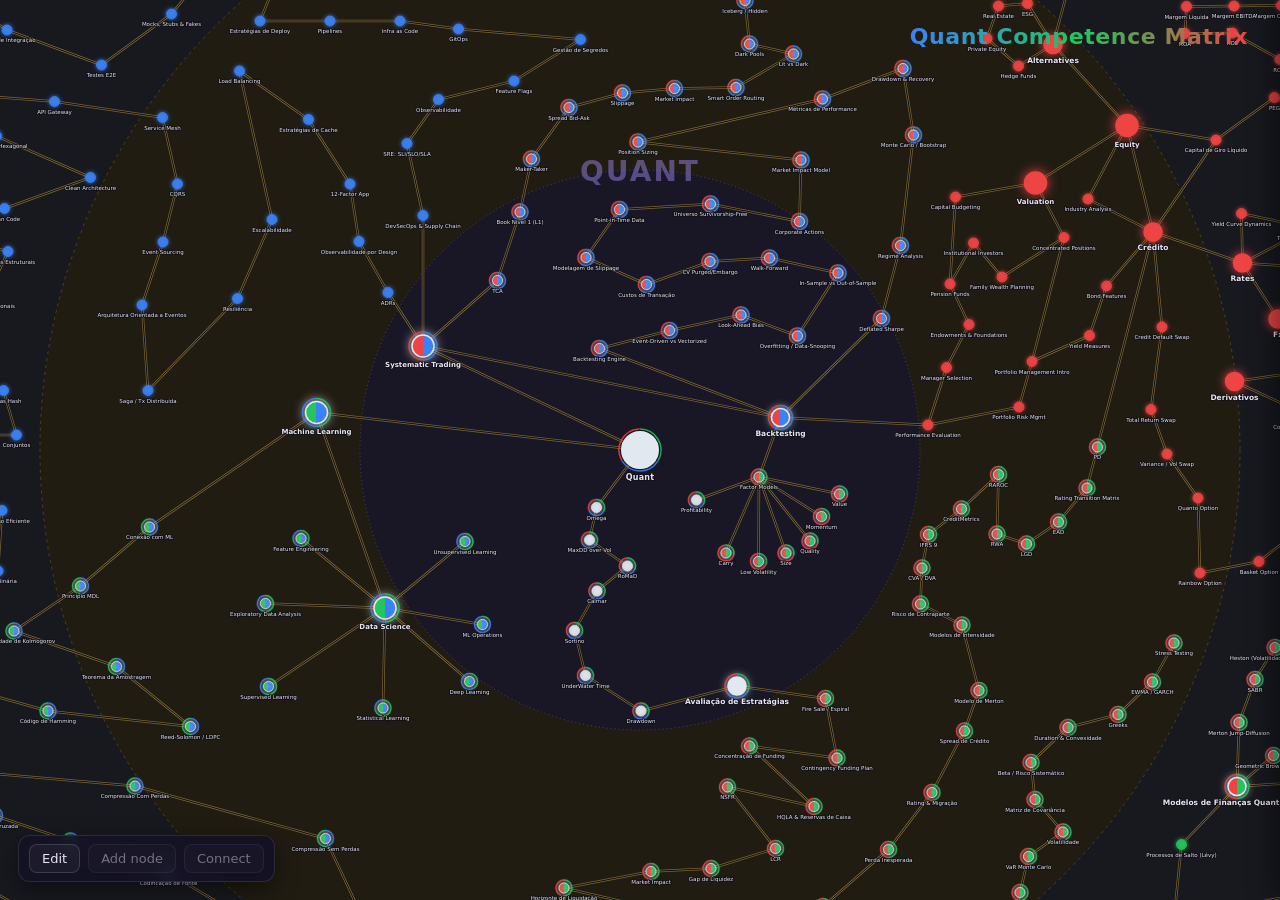
<file: index.html>
<!DOCTYPE html>
<html lang="en">
  <head>
    <meta charset="UTF-8" />
    <meta name="viewport" content="width=device-width, initial-scale=1.0" />
    <title>Quant Competence Matrix</title>
    <link rel="stylesheet" href="styles.css" />
  </head>
  <body>
    <main class="canvas-wrap">
      <div class="title">
        <h1>Quant Competence Matrix</h1>
      </div>

      <svg
        id="tree"
        viewBox="0 0 2400 1800"
        preserveAspectRatio="xMidYMid meet"
        xmlns="http://www.w3.org/2000/svg"
        role="img"
        aria-label="Quant skill tree"
      >
        <defs id="defs-layer"></defs>
        <g id="background-layer"></g>
        <g id="edges-layer"></g>
        <g id="nodes-layer"></g>
      </svg>

      <div id="tooltip" class="tooltip" role="tooltip" aria-hidden="true"></div>

      <div id="editor-toolbar" class="editor-toolbar" role="toolbar" aria-label="Editor toolbar">
        <button
          id="editor-toggle"
          type="button"
          class="editor-btn"
          aria-pressed="false"
          title="Toggle edit mode (E)"
        >
          Edit
        </button>
        <button
          id="editor-add"
          type="button"
          class="editor-btn"
          title="Add a new node at the viewport center"
          disabled
        >
          Add node
        </button>
        <button
          id="editor-connect"
          type="button"
          class="editor-btn"
          aria-pressed="false"
          title="Connect mode: click two nodes to add/remove an edge (Escape to exit)"
          disabled
        >
          Connect
        </button>
      </div>

      <div id="editor-save-error" class="editor-save-error" role="alert" hidden>
        <span class="editor-save-error__text"></span>
        <button
          type="button"
          class="editor-btn editor-save-error__retry"
        >
          Retry
        </button>
      </div>

      <aside id="editor-panel" class="editor-panel" aria-label="Node editor">
        <div class="editor-panel__header">
          <h2>Node</h2>
          <button
            id="editor-panel-close"
            type="button"
            class="editor-icon-btn"
            aria-label="Close panel"
          >
            &times;
          </button>
        </div>
        <div class="editor-panel__body">
          <label class="editor-field">
            <span>ID</span>
            <input id="editor-id" type="text" readonly />
          </label>
          <label class="editor-field">
            <span>Label</span>
            <input id="editor-label" type="text" />
          </label>
          <label class="editor-field">
            <span>Branch</span>
            <select id="editor-branch">
              <option value="modeling">Modeling</option>
              <option value="technology">Technology</option>
              <option value="finance">Finance</option>
              <option value="cross">Cross</option>
            </select>
          </label>
          <label class="editor-field">
            <span>Kind</span>
            <select id="editor-kind">
              <option value="root">Root</option>
              <option value="hub">Hub</option>
              <option value="detail">Detail</option>
              <option value="cross">Cross</option>
              <option value="apex">Apex</option>
            </select>
          </label>
          <label class="editor-field">
            <span>Description</span>
            <textarea id="editor-desc" rows="4"></textarea>
          </label>
          <div class="editor-field-row">
            <label class="editor-field">
              <span>x</span>
              <input id="editor-x" type="number" readonly />
            </label>
            <label class="editor-field">
              <span>y</span>
              <input id="editor-y" type="number" readonly />
            </label>
          </div>
          <div class="editor-panel__actions">
            <button id="editor-revert" type="button" class="editor-btn">
              Revert
            </button>
            <button
              id="editor-delete"
              type="button"
              class="editor-btn editor-btn--danger"
            >
              Delete
            </button>
          </div>
        </div>
      </aside>

    </main>

    <script type="module" src="main.js"></script>
    <script type="module" src="editor.js"></script>
  </body>
</html>
</file>
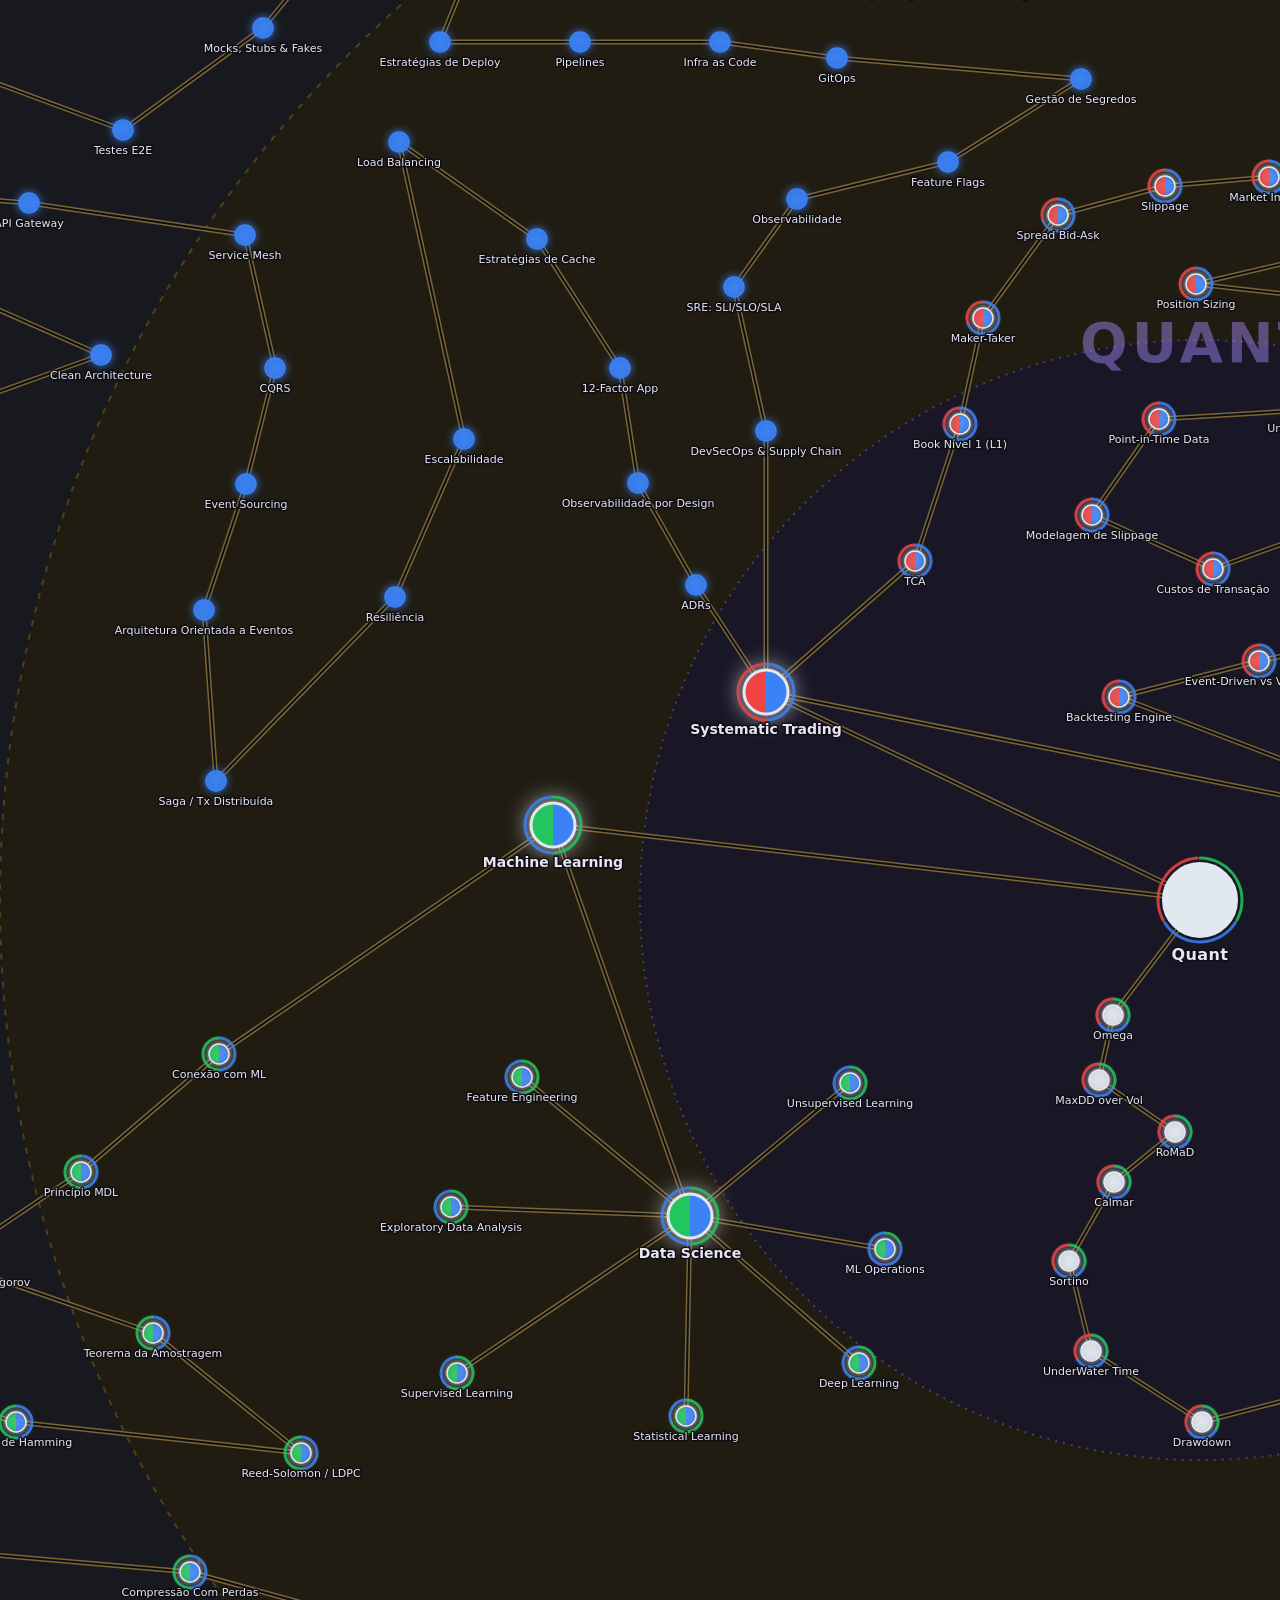
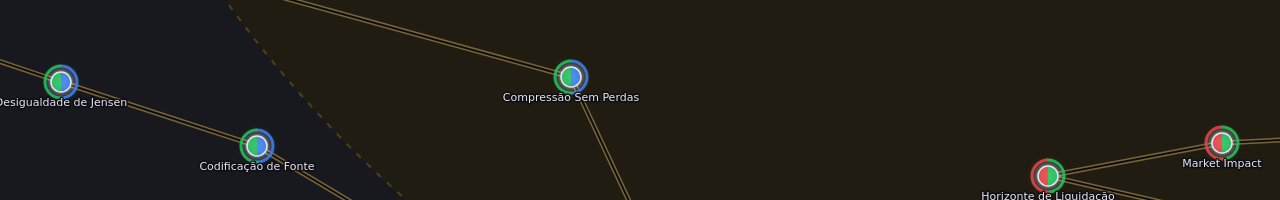
<file: export.html>
<!DOCTYPE html>
<html lang="en">
  <head>
    <meta charset="UTF-8" />
    <meta name="viewport" content="width=device-width, initial-scale=1.0" />
    <title>Quant Competence Matrix — Export</title>
    <link rel="stylesheet" href="styles.css" />
    <style>
      /*
        Lock the layout to a fixed 2400x1800 box (the SVG viewBox size) instead
        of the viewport-relative 100vw/100vh used by index.html. In headless
        capture, 100vh can resolve to less than the screenshot surface, leaving
        a blank band. Fixed pixels guarantee the dark canvas fills the frame.
      */
      html,
      body {
        width: 2400px;
        height: 1800px;
        min-height: 0;
        margin: 0;
        padding: 0;
        overflow: hidden;
      }
      .canvas-wrap,
      #tree {
        width: 2400px;
        height: 1800px;
      }
    </style>
  </head>
  <body>
    <!--
      Minimal, chrome-free page used only for high-resolution image export
      (see export_image.bat). Reuses the same SVG structure, styles.css and
      main.js as index.html, but drops the title, editor toolbar and panel so
      the screenshot contains only the skill tree.
    -->
    <main class="canvas-wrap">
      <svg
        id="tree"
        viewBox="0 0 2400 1800"
        preserveAspectRatio="xMidYMid meet"
        xmlns="http://www.w3.org/2000/svg"
        role="img"
        aria-label="Quant skill tree"
      >
        <defs id="defs-layer"></defs>
        <g id="background-layer"></g>
        <g id="edges-layer"></g>
        <g id="nodes-layer"></g>
      </svg>

      <div id="tooltip" class="tooltip" role="tooltip" aria-hidden="true"></div>
    </main>

    <script type="module" src="main.js"></script>
  </body>
</html>
</file>
<file: styles.css>
:root {
  --bg-0: #0d0d12;
  --bg-1: #1a1530;
  --text-primary: #e8e6f5;
  --text-muted: #9b96b8;
  --text-dim: #6e6a85;

  --branch-modeling: #22c55e;
  --branch-technology: #3b82f6;
  --branch-finance: #ef4444;
  --branch-cross: #f5f5fa;
  --spec-accent: #facc15;

  /* Mixed-zone colors */
  --zone-ds: #2dd4bf;      /* Data Science: Modeling + Technology */
  --zone-qf: #f59e0b;      /* Quant Finance: Modeling + Finance   */
  --zone-ft: #a855f7;      /* FinTech: Technology + Finance       */

  --edge-color: rgba(180, 180, 220, 0.22);
  --edge-cross-color: rgba(245, 245, 250, 0.55);
}

* {
  box-sizing: border-box;
}

html,
body {
  margin: 0;
  padding: 0;
  background: radial-gradient(ellipse at 50% 50%, #1a1530 0%, #0d0d12 70%);
  color: var(--text-primary);
  font-family: "Inter", "Segoe UI", system-ui, -apple-system, sans-serif;
  min-height: 100vh;
  overflow: hidden;
}

/* ---------- Canvas ---------- */

.canvas-wrap {
  position: relative;
  width: 100vw;
  height: 100vh;
  overflow: hidden;
}

/* ---------- Title (top-right overlay) ---------- */

.title {
  position: absolute;
  top: 24px;
  right: 32px;
  text-align: right;
  z-index: 5;
  pointer-events: none;
  max-width: 380px;
}

.title h1 {
  margin: 0;
  font-size: 22px;
  font-weight: 700;
  letter-spacing: 0.6px;
  line-height: 1.15;
  background: linear-gradient(
    90deg,
    var(--branch-technology),
    var(--branch-modeling),
    var(--branch-finance)
  );
  -webkit-background-clip: text;
  background-clip: text;
  color: transparent;
}

.title .subtitle {
  margin: 6px 0 0;
  font-size: 12px;
  color: var(--text-muted);
}

#tree {
  width: 100vw;
  height: 100vh;
  display: block;
  cursor: grab;
  user-select: none;
}

#tree.is-panning {
  cursor: grabbing;
}

/* ---------- Edges (road / curb style) ---------- */

/* Outer layer: golden border */
.edge-outer {
  stroke: #7a6535;
  stroke-width: 5;
  fill: none;
  stroke-linecap: round;
  stroke-linejoin: round;
  transition: stroke 0.15s ease, stroke-width 0.15s ease;
}

/* Inner layer: dark center — creates the "road with curb" illusion */
.edge-inner {
  stroke: #0d0d12;
  stroke-width: 2;
  fill: none;
  stroke-linecap: round;
  stroke-linejoin: round;
  pointer-events: none;
  transition: stroke 0.15s ease;
}

/* Hover highlight */
.edge-group.is-active .edge-outer {
  stroke: #a08840;
  stroke-width: 6;
}
.edge-group.is-active .edge-inner {
  stroke: #1a1530;
}

/* ---------- Nodes ---------- */

.node {
  cursor: pointer;
  transition: filter 0.2s ease;
}

.node circle {
  transition: stroke-width 0.15s ease, fill 0.15s ease;
}

.node text {
  fill: var(--text-primary);
  font-size: 13px;
  font-weight: 500;
  text-anchor: middle;
  pointer-events: none;
  paint-order: stroke;
  stroke: rgba(13, 13, 18, 0.85);
  stroke-width: 3px;
  stroke-linejoin: round;
}

.node:hover {
  filter: brightness(1.3);
}

/* Branch colors -- fill, stroke and currentColor for drop-shadow */

.branch-modeling {
  color: var(--branch-modeling);
}
.branch-technology {
  color: var(--branch-technology);
}
.branch-finance {
  color: var(--branch-finance);
}
.branch-cross {
  color: var(--branch-cross);
}

.branch-modeling circle {
  fill: var(--branch-modeling);
  stroke: var(--branch-modeling);
}
.branch-technology circle {
  fill: var(--branch-technology);
  stroke: var(--branch-technology);
}
.branch-finance circle {
  fill: var(--branch-finance);
  stroke: var(--branch-finance);
}
.branch-cross circle {
  fill: var(--branch-cross);
  stroke: var(--branch-cross);
}

/* Kinds -- size, stroke and glow ----------------- */

.kind-root circle {
  stroke-width: 4;
  filter: drop-shadow(0 0 18px currentColor);
}
.kind-root text {
  font-size: 22px;
  font-weight: 800;
  letter-spacing: 0.5px;
}

.kind-hub circle {
  stroke-width: 3;
  filter: drop-shadow(0 0 10px currentColor);
}
.kind-hub text {
  font-size: 15px;
  font-weight: 700;
}

.kind-detail circle {
  stroke-width: 1.5;
  fill-opacity: 0.85;
  filter: drop-shadow(0 0 4px currentColor);
}
.kind-detail text {
  font-size: 11px;
  font-weight: 500;
}

.kind-spec circle {
  stroke: var(--spec-accent);
  stroke-width: 4;
  filter: drop-shadow(0 0 10px var(--spec-accent))
    drop-shadow(0 0 4px currentColor);
}
.kind-spec text {
  font-size: 14px;
  font-weight: 700;
  fill: var(--spec-accent);
}

.kind-cross circle {
  stroke-width: 3;
  filter: drop-shadow(0 0 12px currentColor);
}
.kind-cross text {
  font-size: 14px;
  font-weight: 700;
}

.kind-apex circle {
  stroke-width: 4;
  animation: apex-pulse 2.4s ease-in-out infinite;
}
.kind-apex text {
  font-size: 16px;
  font-weight: 800;
  letter-spacing: 0.4px;
}

@keyframes apex-pulse {
  0%,
  100% {
    filter: drop-shadow(0 0 14px currentColor)
      drop-shadow(0 0 28px currentColor);
  }
  50% {
    filter: drop-shadow(0 0 24px currentColor)
      drop-shadow(0 0 50px currentColor);
  }
}

/* Career-level rings (background, concentric) */

.career-ring {
  stroke-width: 2;
  stroke-dasharray: 6 8;
  stroke-opacity: 0.22;
  pointer-events: none;
}

.career-ring--master {
  stroke-dasharray: 2 6;
  stroke-opacity: 0.32;
}

.career-label {
  font-size: 56px;
  font-weight: 700;
  letter-spacing: 4px;
  text-transform: uppercase;
  text-anchor: middle;
  opacity: 0.45;
  pointer-events: none;
}

/* Domain ring indicator (arcs outside mixed-domain circles) */

.domain-ring {
  stroke-width: 3;
  stroke-linecap: round;
  pointer-events: none;
  opacity: 0.85;
}

/* ---------- Tooltip ---------- */

.tooltip {
  position: fixed;
  pointer-events: none;
  z-index: 50;
  min-width: 240px;
  max-width: 320px;
  padding: 12px 14px;
  border-radius: 10px;
  background: rgba(20, 18, 36, 0.95);
  border: 1px solid rgba(255, 255, 255, 0.12);
  box-shadow: 0 8px 24px rgba(0, 0, 0, 0.5);
  backdrop-filter: blur(8px);
  color: var(--text-primary);
  font-size: 13px;
  line-height: 1.45;
  opacity: 0;
  transform: translateY(4px);
  transition: opacity 0.12s ease, transform 0.12s ease;
}

.tooltip.is-visible {
  opacity: 1;
  transform: translateY(0);
}

.tooltip__title {
  font-weight: 700;
  font-size: 14px;
  margin-bottom: 6px;
}

.tooltip__badges {
  display: flex;
  gap: 6px;
  flex-wrap: wrap;
  margin-bottom: 8px;
}

.tooltip__badge {
  display: inline-block;
  font-size: 10px;
  font-weight: 700;
  letter-spacing: 0.6px;
  text-transform: uppercase;
  padding: 2px 8px;
  border-radius: 999px;
  background: rgba(255, 255, 255, 0.08);
}

.tooltip__badge.branch-modeling {
  background: rgba(34, 197, 94, 0.18);
  color: var(--branch-modeling);
}
.tooltip__badge.branch-technology {
  background: rgba(59, 130, 246, 0.18);
  color: var(--branch-technology);
}
.tooltip__badge.branch-finance {
  background: rgba(239, 68, 68, 0.18);
  color: var(--branch-finance);
}
.tooltip__badge.branch-cross {
  background: rgba(245, 245, 250, 0.14);
  color: var(--branch-cross);
}

.tooltip__badge--kind {
  background: rgba(255, 255, 255, 0.06);
  color: var(--text-muted);
}
.tooltip__badge--kind.kind-spec {
  background: rgba(250, 204, 21, 0.16);
  color: var(--spec-accent);
}
.tooltip__badge--kind.kind-apex {
  background: rgba(245, 245, 250, 0.18);
  color: var(--branch-cross);
}

.tooltip__desc {
  color: var(--text-muted);
  margin: 0;
}

.tooltip__domains {
  display: flex;
  flex-direction: column;
  gap: 4px;
  margin-bottom: 8px;
}

.tooltip__domain-bar {
  display: flex;
  align-items: center;
  gap: 6px;
  font-size: 11px;
  font-weight: 600;
  color: var(--domain-color, var(--text-primary));
}

.tooltip__domain-swatch {
  width: 8px;
  height: 8px;
  border-radius: 50%;
  flex-shrink: 0;
}

/* ---------- Editor mode ---------- */

body.is-editing #tree {
  cursor: default;
}

body.is-editing .node {
  cursor: move;
}

body.is-editing .node circle {
  stroke-dasharray: 4 3;
}

body.is-editing .node.is-selected circle {
  stroke-dasharray: none;
  stroke: #fff;
  stroke-width: 5;
  filter: drop-shadow(0 0 14px #fff) drop-shadow(0 0 6px currentColor);
}

body.is-editing .tooltip {
  display: none !important;
}

/* Toolbar (bottom-left) */

.editor-toolbar {
  position: fixed;
  bottom: 18px;
  left: 18px;
  z-index: 60;
  display: flex;
  gap: 8px;
  align-items: center;
  padding: 8px 10px;
  background: rgba(20, 18, 36, 0.92);
  border: 1px solid rgba(255, 255, 255, 0.1);
  border-radius: 12px;
  box-shadow: 0 8px 24px rgba(0, 0, 0, 0.45);
  backdrop-filter: blur(8px);
  font-size: 13px;
}

.editor-btn {
  appearance: none;
  border: 1px solid rgba(255, 255, 255, 0.14);
  background: rgba(255, 255, 255, 0.04);
  color: var(--text-primary);
  padding: 6px 12px;
  border-radius: 8px;
  font: inherit;
  cursor: pointer;
  transition: background 0.12s ease, border-color 0.12s ease, transform 0.06s ease;
}

.editor-btn:hover:not(:disabled) {
  background: rgba(255, 255, 255, 0.1);
  border-color: rgba(255, 255, 255, 0.25);
}

.editor-btn:active:not(:disabled) {
  transform: translateY(1px);
}

.editor-btn:disabled {
  opacity: 0.45;
  cursor: not-allowed;
}

.editor-btn[aria-pressed="true"] {
  background: rgba(59, 130, 246, 0.22);
  border-color: rgba(59, 130, 246, 0.6);
  color: #fff;
}

.editor-btn--danger {
  border-color: rgba(239, 68, 68, 0.45);
  color: #fda4a4;
}
.editor-btn--danger:hover:not(:disabled) {
  background: rgba(239, 68, 68, 0.18);
  border-color: rgba(239, 68, 68, 0.7);
}

.editor-icon-btn {
  appearance: none;
  background: transparent;
  border: none;
  color: var(--text-muted);
  font-size: 22px;
  line-height: 1;
  cursor: pointer;
  padding: 4px 8px;
  border-radius: 6px;
}
.editor-icon-btn:hover {
  background: rgba(255, 255, 255, 0.08);
  color: var(--text-primary);
}

/* Side panel (right drawer) */

.editor-panel {
  position: fixed;
  top: 0;
  right: 0;
  height: 100vh;
  width: 330px;
  max-width: 24vw;
  min-width: 300px;
  background: rgba(20, 18, 36, 0.96);
  border-left: 1px solid rgba(255, 255, 255, 0.1);
  box-shadow: -8px 0 24px rgba(0, 0, 0, 0.45);
  backdrop-filter: blur(10px);
  transform: translateX(100%);
  transition: transform 0.18s ease;
  z-index: 70;
  display: flex;
  flex-direction: column;
}

.editor-panel.is-open {
  transform: translateX(0);
}

.editor-panel__header {
  display: flex;
  align-items: center;
  justify-content: space-between;
  padding: 12px 18px;
  border-bottom: 1px solid rgba(255, 255, 255, 0.08);
}

.editor-panel__header h2 {
  margin: 0;
  font-size: 24px;
  letter-spacing: 0.4px;
  text-transform: uppercase;
  color: var(--text-muted);
}

.editor-panel__body {
  padding: 15px 18px;
  overflow-y: auto;
  overflow-x: hidden;
  display: flex;
  flex-direction: column;
  gap: 12px;
}

.editor-field {
  display: flex;
  flex-direction: column;
  gap: 3px;
  font-size: 22px;
  color: var(--text-muted);
}

.editor-field span {
  letter-spacing: 0.5px;
  text-transform: uppercase;
}

.editor-field input,
.editor-field select,
.editor-field textarea {
  font: inherit;
  font-size: 22px;
  background: rgba(255, 255, 255, 0.04);
  color: var(--text-primary);
  border: 1px solid rgba(255, 255, 255, 0.12);
  border-radius: 8px;
  padding: 6px 12px;
  resize: vertical;
  min-width: 0;
  width: 100%;
  box-sizing: border-box;
  max-width: 100%;
}

.editor-field input:focus,
.editor-field select:focus,
.editor-field textarea:focus {
  outline: none;
  border-color: rgba(59, 130, 246, 0.6);
}

/* The native dropdown popup ignores the translucent select background and
   falls back to the OS default (white). Without an opaque color here the
   light option text renders white-on-white. */
.editor-field select option {
  background-color: #1a1530;
  color: var(--text-primary);
}

.editor-field input[readonly] {
  color: var(--text-muted);
  background: rgba(255, 255, 255, 0.02);
}

.editor-field-row {
  display: grid;
  grid-template-columns: 1fr;
  gap: 9px;
}

.editor-panel__actions {
  display: flex;
  justify-content: space-between;
  gap: 9px;
  margin-top: 9px;
  flex-wrap: wrap;
}

.editor-panel__actions button {
  font-size: 18px;
  padding: 6px 12px;
}

/* Save error banner (top-center, only shown when auto-save fails) */

.editor-save-error {
  position: fixed;
  top: 18px;
  left: 50%;
  transform: translateX(-50%);
  z-index: 75;
  display: flex;
  align-items: center;
  gap: 12px;
  padding: 10px 14px;
  background: rgba(60, 12, 12, 0.92);
  border: 1px solid rgba(239, 68, 68, 0.55);
  border-radius: 10px;
  color: #fecaca;
  font-size: 13px;
  box-shadow: 0 8px 24px rgba(0, 0, 0, 0.45);
  backdrop-filter: blur(8px);
  max-width: min(640px, calc(100vw - 32px));
}

.editor-save-error[hidden] {
  display: none;
}

.editor-save-error__text {
  flex: 1;
  line-height: 1.4;
}

.editor-save-error__retry {
  flex-shrink: 0;
}

/* ---------- Connect mode ---------- */

/* Active Connect button */
#editor-connect[aria-pressed="true"] {
  background: rgba(139, 92, 246, 0.35);
  border-color: rgba(139, 92, 246, 0.65);
  color: #ddd6fe;
  box-shadow: 0 0 8px rgba(139, 92, 246, 0.4);
}

/* Source node highlight */
body.is-connecting .node.is-connect-source circle {
  stroke: #fff;
  stroke-dasharray: none;
  stroke-width: 5;
  filter: drop-shadow(0 0 10px #fff);
}

/* Cursor hint while in connect mode */
body.is-connecting #tree {
  cursor: crosshair;
}

/* Make edges clickable and give a delete-hint cursor */
body.is-connecting .edge-outer {
  pointer-events: stroke;
  cursor: pointer;
  stroke-width: 6;
  transition: stroke 0.1s;
}

body.is-connecting .edge-group:hover .edge-outer {
  stroke: #ffd700;
  stroke-width: 8;
}

/* Preview edge */
#connect-preview {
  stroke: rgba(255, 255, 255, 0.45);
  stroke-width: 2;
  stroke-dasharray: 8 4;
  pointer-events: none;
}

/* ---------- Basic responsive ---------- */

@media (max-width: 720px) {
  .title {
    top: 12px;
    right: 14px;
  }
  .title h1 {
    font-size: 16px;
  }
  .title .subtitle {
    font-size: 10px;
    max-width: 220px;
  }

  .editor-panel {
    width: 100vw;
  }
}
</file>
